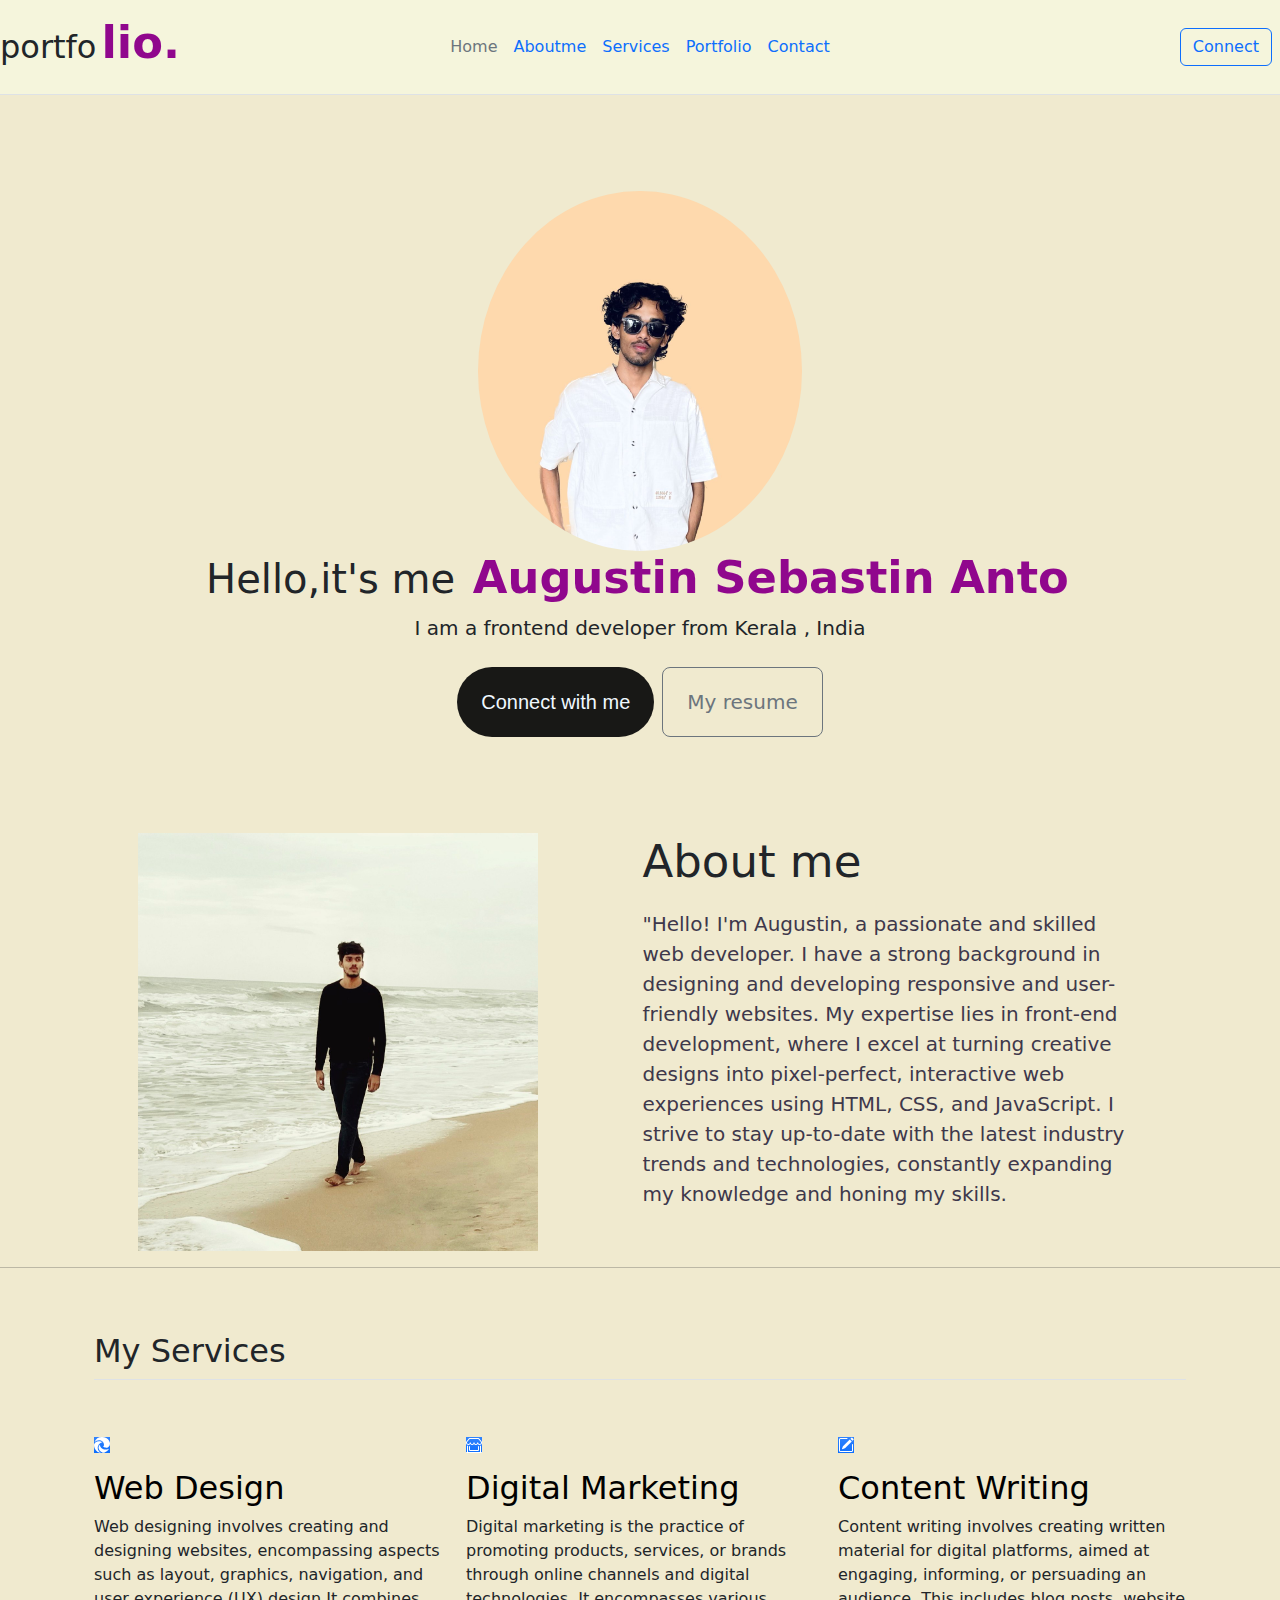
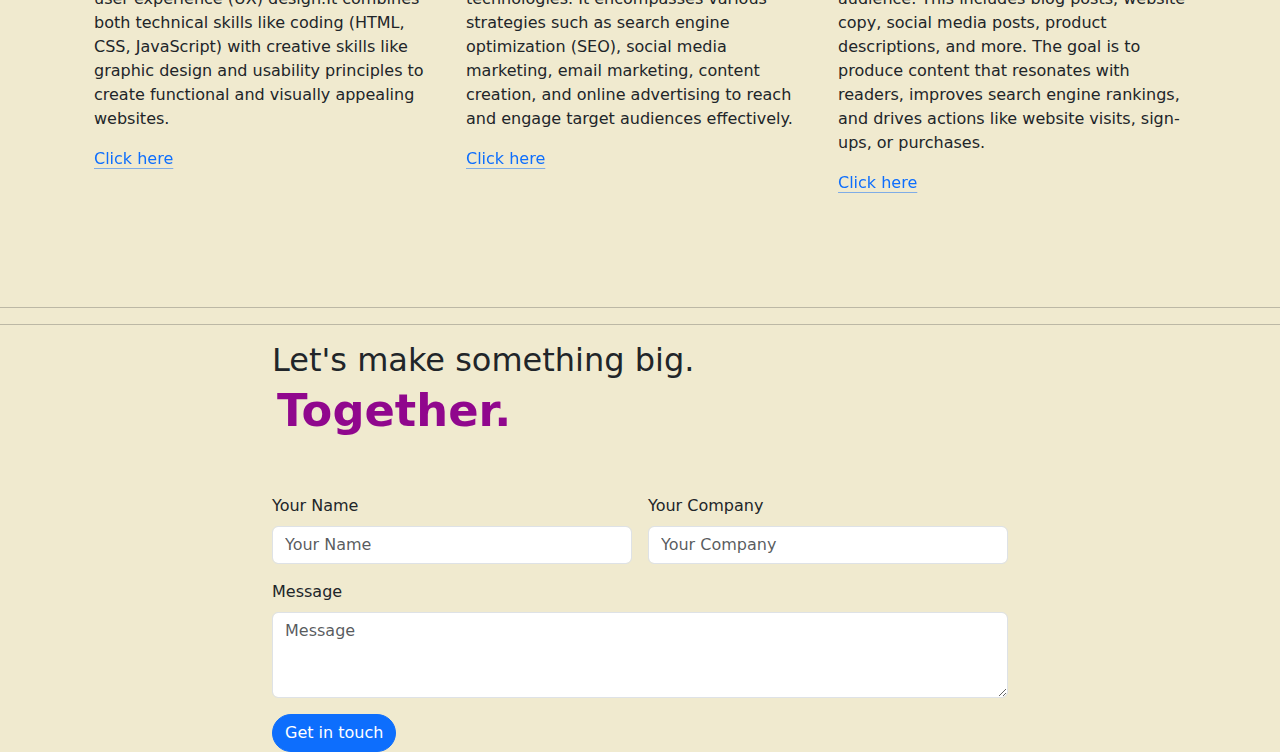
<file: index.html>
<!DOCTYPE html>
<html lang="en">
<head>
    <meta charset="UTF-8">
    <meta name="viewport" content="width=device-width, initial-scale=1.0">
    <title>Portfolio</title>
    
    <link href="https://cdn.jsdelivr.net/npm/bootstrap@5.3.3/dist/css/bootstrap.min.css" rel="stylesheet" integrity="sha384-QWTKZyjpPEjISv5WaRU9OFeRpok6YctnYmDr5pNlyT2bRjXh0JMhjY6hW+ALEwIH" crossorigin="anonymous">

    <link rel="stylesheet" href="style.css">
</head>
<body>
    <div class="navt">
    <header class="d-flex flex-wrap align-items-center justify-content-center justify-content-md-between py-3 mb-4 border-bottom">
        <div class="col-md-3 mb-2 mb-md-0">
            <h2 class="logo">portfo<span style="color: blueviolet;">lio.</span></h2>
        </div>
  
        <ul class="nav col-12 col-md-auto mb-2 justify-content-center mb-md-0">
          <li><a href="#" class="nav-link px-2 link-secondary">Home</a></li>
          <li><a href="#" class="nav-link px-2">Aboutme</a></li>
          <li><a href="#" class="nav-link px-2">Services</a></li>
          <li><a href="#" class="nav-link px-2">Portfolio</a></li>
          <li><a href="#" class="nav-link px-2">Contact</a></li>
        </ul>
  
        <div class="col-md-3 text-end">
          <a href="connect.html"><button type="button" class="btn btn-outline-primary me-2">Connect</button></a>
        </div>
      </header>
      </div>


      <div class="px-4 py-5 my-5 text-center">
        <img class="d-image" src="./WhatsApp Image 2024-08-24 at 15.57.54_803afffa.jpg" alt="">
        <h1 class="name">Hello,it's me
            <span>Augustin Sebastin Anto</span></h1></h1>
        <div class="col-lg-6 mx-auto">
          <p class="lead mb-4">I am a frontend developer from Kerala , India</p>
          <div class="d-grid gap-2 d-sm-flex justify-content-sm-center">
            <a href="connect.html"><button type="button" class="btn btn-primary btn-lg px-4 gap-3">Connect with me</button></a>
            <button type="button" class="btn btn-outline-secondary btn-lg px-4">My resume</button>
          </div>
        </div>
      </div>


    
      <section class="about">
        <div class="main">
        <img src="seaside.jpg">
        <div class="abouttext">
            <h2>About me</h2>
            <p>
            "Hello! I'm Augustin, a passionate and skilled web developer. I have a strong background in designing and developing responsive and user-friendly websites. My expertise lies in front-end development, where I excel at turning creative designs into pixel-perfect, interactive web experiences using HTML, CSS, and JavaScript. I strive to stay up-to-date with the latest industry trends and technologies, constantly expanding my knowledge and honing my skills.
            </p>
        </div>
        </div>
    </section>


    <hr>
    

      <div class="container px-4 py-5" id="featured-3">
        <h2 class="pb-2 border-bottom">My Services</h2>
        
        <div class="row g-4 py-5 row-cols-1 row-cols-lg-3">
          <div class="feature col">
            <div class="feature-icon d-inline-flex align-items-center justify-content-center text-bg-primary bg-gradient fs-2 mb-3">
                <svg xmlns="http://www.w3.org/2000/svg" width="16" height="16" fill="currentColor" class="bi bi-browser-edge" viewBox="0 0 16 16">
                    <path d="M9.482 9.341c-.069.062-.17.153-.17.309 0 .162.107.325.3.456.877.613 2.521.54 2.592.538h.002c.667 0 1.32-.18 1.894-.519A3.84 3.84 0 0 0 16 6.819c.018-1.316-.44-2.218-.666-2.664l-.04-.08C13.963 1.487 11.106 0 8 0A8 8 0 0 0 .473 5.29C1.488 4.048 3.183 3.262 5 3.262c2.83 0 5.01 1.885 5.01 4.797h-.004v.002c0 .338-.168.832-.487 1.244l.006-.006z"/>
                    <path d="M.01 7.753a8.14 8.14 0 0 0 .753 3.641 8 8 0 0 0 6.495 4.564 5 5 0 0 1-.785-.377h-.01l-.12-.075a5.5 5.5 0 0 1-1.56-1.463A5.543 5.543 0 0 1 6.81 5.8l.01-.004.025-.012c.208-.098.62-.292 1.167-.285q.194.001.384.033a4 4 0 0 0-.993-.698l-.01-.005C6.348 4.282 5.199 4.263 5 4.263c-2.44 0-4.824 1.634-4.99 3.49m10.263 7.912q.133-.04.265-.084-.153.047-.307.086z"/>
                    <path d="M10.228 15.667a5 5 0 0 0 .303-.086l.082-.025a8.02 8.02 0 0 0 4.162-3.3.25.25 0 0 0-.331-.35q-.322.168-.663.294a6.4 6.4 0 0 1-2.243.4c-2.957 0-5.532-2.031-5.532-4.644q.003-.203.046-.399a4.54 4.54 0 0 0-.46 5.898l.003.005c.315.441.707.821 1.158 1.121h.003l.144.09c.877.55 1.721 1.078 3.328.996"/>
                  </svg>
            </div>
            <h3 class="fs-2 text-body-emphasis">Web Design</h3>
            <p>Web designing involves creating and designing websites, encompassing aspects such as layout, graphics, navigation, and user experience (UX) design.It combines both technical skills like coding (HTML, CSS, JavaScript) with creative skills like graphic design and usability principles to create functional and visually appealing websites.</p>
            <a href="#" class="icon-link">
                Click here
              <svg class="bi"><use xlink:href="#chevron-right"></use></svg>
            </a>
          </div>
          <div class="feature col">
            <div class="feature-icon d-inline-flex align-items-center justify-content-center text-bg-primary bg-gradient fs-2 mb-3">
                <svg xmlns="http://www.w3.org/2000/svg" width="16" height="16" fill="currentColor" class="bi bi-shop-window" viewBox="0 0 16 16">
                    <path d="M2.97 1.35A1 1 0 0 1 3.73 1h8.54a1 1 0 0 1 .76.35l2.609 3.044A1.5 1.5 0 0 1 16 5.37v.255a2.375 2.375 0 0 1-4.25 1.458A2.37 2.37 0 0 1 9.875 8 2.37 2.37 0 0 1 8 7.083 2.37 2.37 0 0 1 6.125 8a2.37 2.37 0 0 1-1.875-.917A2.375 2.375 0 0 1 0 5.625V5.37a1.5 1.5 0 0 1 .361-.976zm1.78 4.275a1.375 1.375 0 0 0 2.75 0 .5.5 0 0 1 1 0 1.375 1.375 0 0 0 2.75 0 .5.5 0 0 1 1 0 1.375 1.375 0 1 0 2.75 0V5.37a.5.5 0 0 0-.12-.325L12.27 2H3.73L1.12 5.045A.5.5 0 0 0 1 5.37v.255a1.375 1.375 0 0 0 2.75 0 .5.5 0 0 1 1 0M1.5 8.5A.5.5 0 0 1 2 9v6h12V9a.5.5 0 0 1 1 0v6h.5a.5.5 0 0 1 0 1H.5a.5.5 0 0 1 0-1H1V9a.5.5 0 0 1 .5-.5m2 .5a.5.5 0 0 1 .5.5V13h8V9.5a.5.5 0 0 1 1 0V13a1 1 0 0 1-1 1H4a1 1 0 0 1-1-1V9.5a.5.5 0 0 1 .5-.5"/>
                  </svg>
            </div>
            <h3 class="fs-2 text-body-emphasis">Digital Marketing</h3>
            <p>Digital marketing is the practice of promoting products, services, or brands through online channels and digital technologies. It encompasses various strategies such as search engine optimization (SEO), social media marketing, email marketing, content creation, and online advertising to reach and engage target audiences effectively.</p>
            <a href="#" class="icon-link">
                Click here
              <svg class="bi"><use xlink:href="#chevron-right"></use></svg>
            </a>
          </div>
          <div class="feature col">
            <div class="feature-icon d-inline-flex align-items-center justify-content-center text-bg-primary bg-gradient fs-2 mb-3">
                <svg xmlns="http://www.w3.org/2000/svg" width="16" height="16" fill="currentColor" class="bi bi-pencil-square" viewBox="0 0 16 16">
                    <path d="M15.502 1.94a.5.5 0 0 1 0 .706L14.459 3.69l-2-2L13.502.646a.5.5 0 0 1 .707 0l1.293 1.293zm-1.75 2.456-2-2L4.939 9.21a.5.5 0 0 0-.121.196l-.805 2.414a.25.25 0 0 0 .316.316l2.414-.805a.5.5 0 0 0 .196-.12l6.813-6.814z"/>
                    <path fill-rule="evenodd" d="M1 13.5A1.5 1.5 0 0 0 2.5 15h11a1.5 1.5 0 0 0 1.5-1.5v-6a.5.5 0 0 0-1 0v6a.5.5 0 0 1-.5.5h-11a.5.5 0 0 1-.5-.5v-11a.5.5 0 0 1 .5-.5H9a.5.5 0 0 0 0-1H2.5A1.5 1.5 0 0 0 1 2.5z"/>
                  </svg>
            </div>
            <h3 class="fs-2 text-body-emphasis">Content Writing</h3>
            <p>Content writing involves creating written material for digital platforms, aimed at engaging, informing, or persuading an audience. This includes blog posts, website copy, social media posts, product descriptions, and more. The goal is to produce content that resonates with readers, improves search engine rankings, and drives actions like website visits, sign-ups, or purchases.</p>
            <a href="#" class="icon-link">
              Click here
              <svg class="bi"><use xlink:href="#chevron-right"></use></svg>
            </a>
          </div>
        </div>
      </div>
    <hr><hr>


      <div class="container">
        <div class="row justify-content-center">
          <div class="col-lg-8 mb-5">
            <h2>Let's make something big. <span class="d-block">Together.</span></h2>
          </div>
          <div class="col-lg-8">
            <form action="#" class="row g-3">
              <div class="col-md-6">
                <label for="yourName" class="form-label">Your Name</label>
                <input type="text" class="form-control" id="yourName" placeholder="Your Name">
              </div>
              <div class="col-md-6">
                <label for="yourCompany" class="form-label">Your Company</label>
                <input type="text" class="form-control" id="yourCompany" placeholder="Your Company">
              </div>
              <div class="col-md-12">
                <label for="yourMessage" class="form-label">Message</label>
                <textarea class="form-control" id="yourMessage" rows="3" placeholder="Message"></textarea>
              </div>

              <div class="col-md-12">
                <a href="" class="btn btn-block btn-primary rounded-pill">Get in touch</a>
              </div>
            </form>
          </div>
        </div>
      </div>

    <script src="https://cdn.jsdelivr.net/npm/bootstrap@5.3.3/dist/js/bootstrap.bundle.min.js" integrity="sha384-YvpcrYf0tY3lHB60NNkmXc5s9fDVZLESaAA55NDzOxhy9GkcIdslK1eN7N6jIeHz" crossorigin="anonymous"></script>
</body>
</html>
</file>
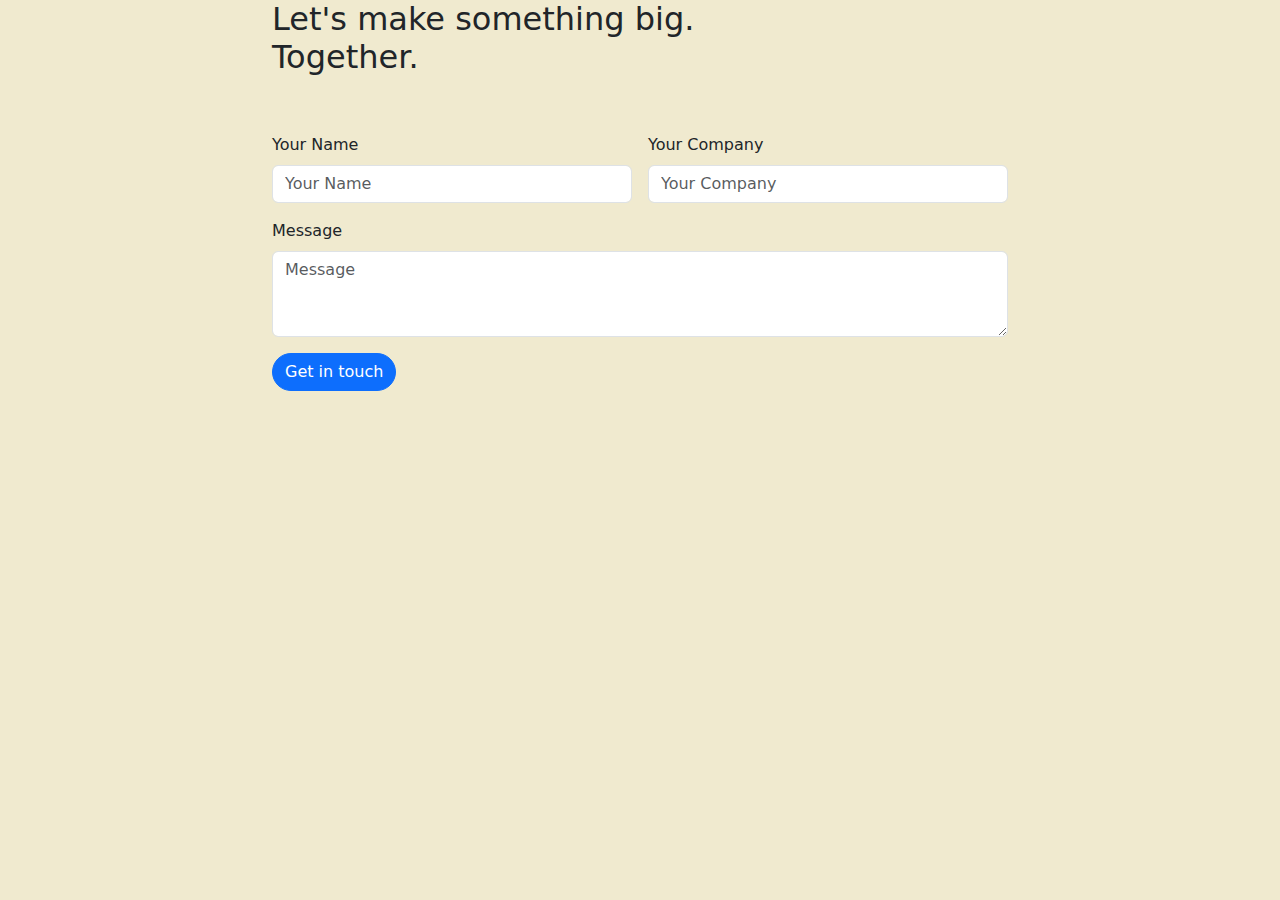
<file: connect.html>
<!DOCTYPE html>
<html lang="en">
<head>
    <meta charset="UTF-8">
    <meta name="viewport" content="width=device-width, initial-scale=1.0">
    <title>Document</title>
    <link href="https://cdn.jsdelivr.net/npm/bootstrap@5.3.3/dist/css/bootstrap.min.css" rel="stylesheet" integrity="sha384-QWTKZyjpPEjISv5WaRU9OFeRpok6YctnYmDr5pNlyT2bRjXh0JMhjY6hW+ALEwIH" crossorigin="anonymous">
</head>
<body style="background-color:rgb(240, 234, 207);">
    <div class="container">
        <div class="row justify-content-center">
          <div class="col-lg-8 mb-5">
            <h2>Let's make something big. <span class="d-block">Together.</span></h2>
          </div>
          <div class="col-lg-8">
            <form action="#" class="row g-3">
              <div class="col-md-6">
                <label for="yourName" class="form-label">Your Name</label>
                <input type="text" class="form-control" id="yourName" placeholder="Your Name">
              </div>
              <div class="col-md-6">
                <label for="yourCompany" class="form-label">Your Company</label>
                <input type="text" class="form-control" id="yourCompany" placeholder="Your Company">
              </div>
              <div class="col-md-12">
                <label for="yourMessage" class="form-label">Message</label>
                <textarea class="form-control" id="yourMessage" rows="3" placeholder="Message"></textarea>
              </div>

              <div class="col-md-12">
                <a href="" class="btn btn-block btn-primary rounded-pill">Get in touch</a>
              </div>
            </form>
          </div>
        </div>
      </div>

    <script src="https://cdn.jsdelivr.net/npm/bootstrap@5.3.3/dist/js/bootstrap.bundle.min.js" integrity="sha384-YvpcrYf0tY3lHB60NNkmXc5s9fDVZLESaAA55NDzOxhy9GkcIdslK1eN7N6jIeHz" crossorigin="anonymous"></script>
</body>
</html>
</file>
<file: style.css>
.d-image{
    width: auto;
    height: 40vh;
    border-radius: 50%;    
}

body{
    background-color: rgb(240, 234, 207);
}
@keyframes textShine {
    0% {
      background-position: 0% 50%;
    }
    100% {
      background-position: 100% 50%;
    }
  }
  
  span{
    font-size: clamp(2.8rem, 1.5vw, 3rem);
    font-weight: bold;
    margin: 5px;
    background: linear-gradient(
      to right,
      #90078d 20%,
      #ca0404 30%,
      #181816 70%,
      #9102c5 80%
    );
    -webkit-background-clip: text;
    background-clip: text;
    -webkit-text-fill-color: transparent;
    text-fill-color: transparent;
    background-size: 500% auto;
    animation: textShine 2s ease-in-out infinite alternate;
  }
  
.navt{
   background-color: beige;
   position: sticky;
}
.gap-3{
    padding: 1em 2em;
    background-color: #181816;
    border: none;
    color: aliceblue;
    border-radius: 1000px;
    font-family: 'Segoe UI', Tahoma, Geneva, Verdana, sans-serif;
}

.about img{
    height:auto;
    width: 400px;
}
.abouttext {
    width: 500px;
}
.main{
    width: 1110px;
    display: flex;
    align-items: center;
    justify-content: space-around;
    margin: 0 auto;
}
.abouttext h2{
    font-size: 45px;
    margin-bottom: 20px;
}
.abouttext p{
    margin-bottom: 40px;
    font-size: 20px;
    color: rgb(62, 56, 75);
}
.content .buttons{
    margin: 20px 0 0 50px;
}
</file>
